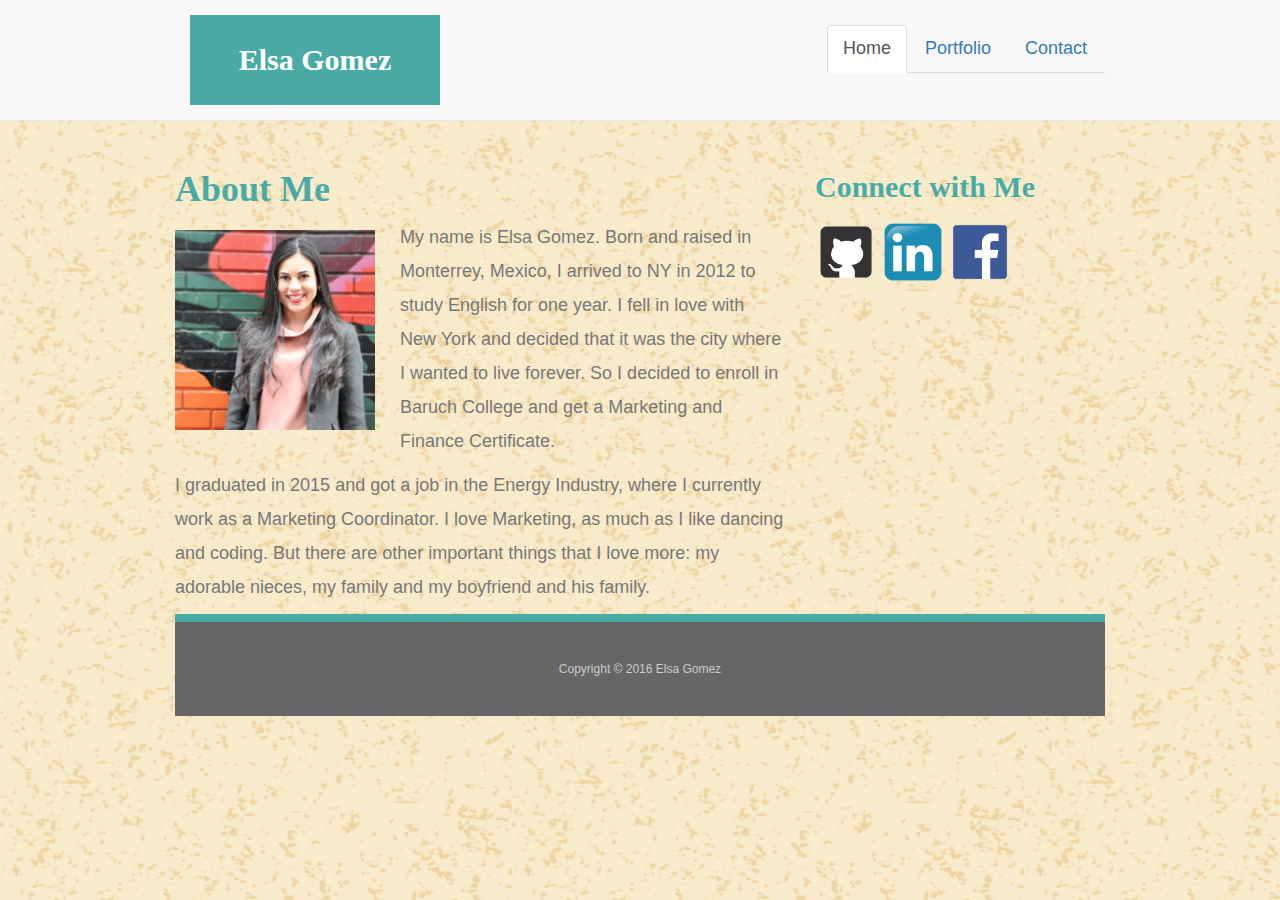
<file: index.html>
<!DOCTYPE html>
<html lang="en-us">

<head>

  <meta charset="UTF-8">
  <title>About Elsa Gomez</title>

  <!-- We link our html to the Bootstrap CDN -->
  <link rel="stylesheet" href="https://maxcdn.bootstrapcdn.com/bootstrap/3.3.7/css/bootstrap.min.css">
  <link rel="stylesheet" type="text/css" href="style.css">
 </head>

 <body>

 <nav class="navbar navbar-default navbar-fixed-top">
  <div class="container">
    <p class="navbar-text navbar-left" id="logo" href="index.html">Elsa Gomez</p>
        <ul class="nav nav-tabs">
  <li role="presentation" class="active"><a href="index.html">Home</a></li>
  <li role="presentation"><a href="portfolio.html">Portfolio</a></li>
  <li role="presentation"><a href="contact.html">Contact</a></li>
</ul>
  </div>
</nav>

<div class="container">
<div class="row">
  <div class="col-md-8" class="panel panel-warning">
  		<h1>About Me</h1>

      <img src="images/elsa.jpg" class="auth-image" alt="Elsa Gomez">

      <p>My name is Elsa Gomez. Born and raised in Monterrey, Mexico, I arrived to NY in 2012 to study English for one year. I fell in love with New York and decided that it was the city where I wanted to live forever. So I decided to enroll in Baruch College and get a Marketing and Finance Certificate.</p>

      <p>I graduated in 2015 and got a job in the Energy Industry, where I currently work as a Marketing Coordinator. I love Marketing, as much as I like dancing and coding. But there are other important things that I love more: my adorable nieces, my family and my boyfriend and his family.</p>

  </div>

  <div class="col-md-4">
  		<div id="connect">
        		<h2>Connect with Me</h2>

        	<a href="https://github.com/elsagomez"><img src="images/github.png" class="social" alt="GitHub" /></a>
       		 <a href="https://www.linkedin.com/in/elsabgomez/"><img src="images/linkedin.png" class="social" alt="LinkedIn" /></a>
        	<a href="https://www.facebook.com/elsa.ghdz"><img src="images/facebook.png" class="social" alt="Facebook" /></a>
      </div>
  </div>

</div>


 <footer>
    <div class=""col-md-4" class="container">
      Copyright &copy; 2016 Elsa Gomez
    </div>
  </footer> 


</body>
</html>
</file>
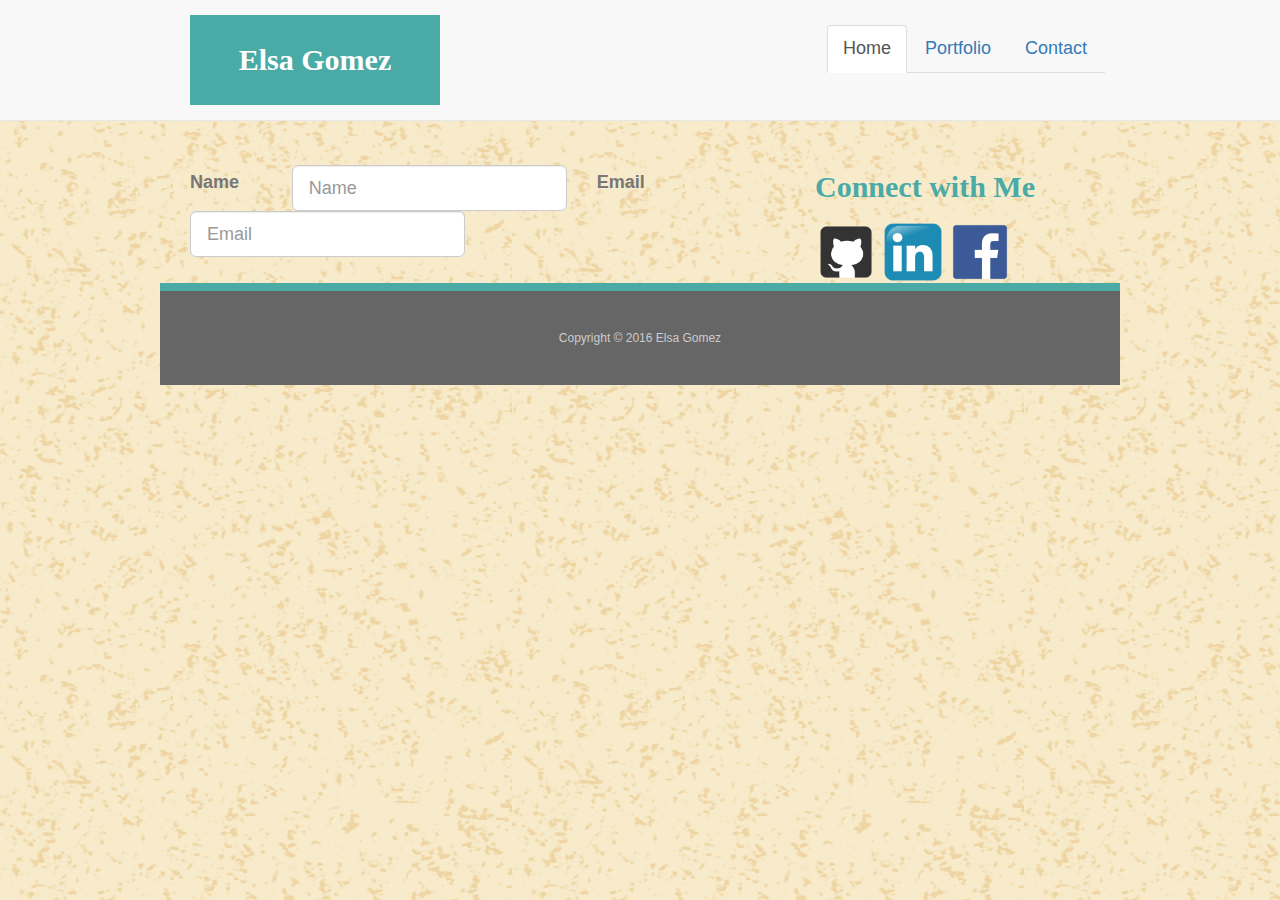
<file: contact.html>
<!DOCTYPE html>
<html lang="en-us">

<head>

  <meta charset="UTF-8">
  <title>Contact | Elsa Gomez</title>

  <!-- We link our html to the Bootstrap CDN -->
  <link rel="stylesheet" href="https://maxcdn.bootstrapcdn.com/bootstrap/3.3.6/css/bootstrap.min.css">
  <link rel="stylesheet" type="text/css" href="style.css">
 </head>

 <body>

 <nav class="navbar navbar-default navbar-fixed-top">
  <div class="container">
    <p class="navbar-text navbar-left" id="logo" href="index.html">Elsa Gomez</p>
        <ul class="nav nav-tabs">
  <li role="presentation" class="active"><a href="index.html">Home</a></li>
  <li role="presentation"><a href="portfolio.html">Portfolio</a></li>
  <li role="presentation"><a href="contact.html">Contact</a></li>
</ul>
  </div>
</nav>

<div class="container">
<div class="row">
   <div class="col-md-8" class="panel panel-warning">

		<form class="form-vertical">
 			 <div class="form-group form-group-lg">
    			<label class="col-sm-2 control-label" for="formGroupInputLarge">Name</label>
    		<div class="col-sm-6">
     		 <input class="form-control" type="text" id="formGroupInputLarge" placeholder="Name">
    		</div>
    			<label class="col-sm-2 control-label" for="formGroupInputLarge">Email</label>
    		<div class="col-sm-6">
      		<input class="form-control" type="text" id="formGroupInputLarge" placeholder="Email">
   			 </div>
  	</div>
 </form>
 </div>

 <div class="col-md-4">
  		<div id="connect">
        		<h2>Connect with Me</h2>

        	<a href="https://github.com/elsagomez"><img src="images/github.png" class="social" alt="GitHub" /></a>
       		 <a href="https://www.linkedin.com/in/elsabgomez/"><img src="images/linkedin.png" class="social" alt="LinkedIn" /></a>
        	<a href="https://www.facebook.com/elsa.ghdz"><img src="images/facebook.png" class="social" alt="Facebook" /></a>
      </div>
  </div>

<footer>
    <div class=""col-md-4" class="container">
      Copyright &copy; 2016 Elsa Gomez
    </div>
  </footer> 


</body>
</html>
</file>
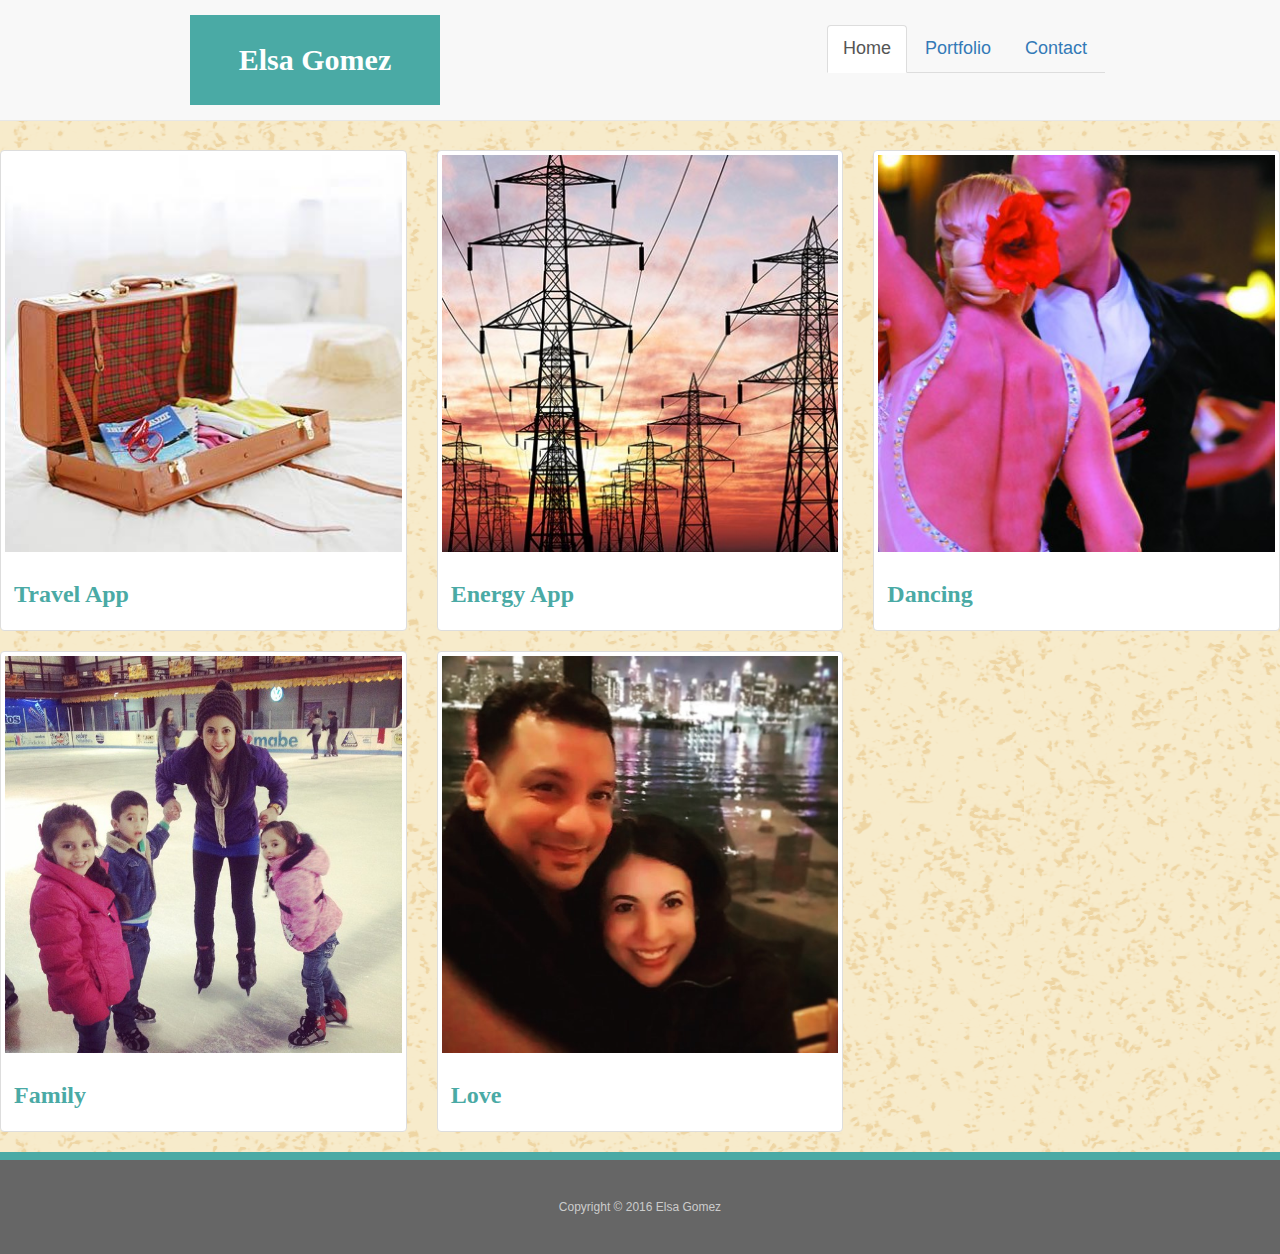
<file: portfolio.html>
<!DOCTYPE html>
<html lang="en-us">

<head>

  <meta charset="UTF-8">
  <title>Portfolio | Elsa Gomez</title>

  <!-- We link our html to the Bootstrap CDN -->
  <link rel="stylesheet" href="https://maxcdn.bootstrapcdn.com/bootstrap/3.3.6/css/bootstrap.min.css">
  <link rel="stylesheet" type="text/css" href="style.css">
 </head>

 <body>

  <nav class="navbar navbar-default navbar-fixed-top">
  <div class="container">
    <p class="navbar-text navbar-left" id="logo" href="index.html">Elsa Gomez</p>
        <ul class="nav nav-tabs">
  <li role="presentation" class="active"><a href="index.html">Home</a></li>
  <li role="presentation"><a href="portfolio.html">Portfolio</a></li>
  <li role="presentation"><a href="contact.html">Contact</a></li>
</ul>
  </div>
</nav>

<div class="row">
  <div class="col-sm-6 col-md-4">
    <div class="thumbnail">
      <img src="images/Travel.jpg" alt="Travel App">
      <div class="caption">
        <h3>Travel App</h3>
       </div>
      </div>
     </div>

  <div class="col-sm-6 col-md-4">
    <div class="thumbnail">
      <img src="images/Energy.jpg" alt="Energy">
      <div class="caption">
        <h3>Energy App</h3>
        </div>
        </div>
        </div>

    <div class="col-sm-6 col-md-4">
    <div class="thumbnail">
      <img src="images/dance.jpg" alt="Dancing">
      <div class="caption">
        <h3>Dancing</h3>
        </div>
        </div>
        </div>


        <div class="col-sm-6 col-md-4">
    <div class="thumbnail">
      <img src="images/sobrinos.jpg" alt="Family">
      <div class="caption">
        <h3>Family</h3>
        </div>
        </div>
        </div>

         <div class="col-sm-6 col-md-4">
    <div class="thumbnail">
      <img src="images/boyfriend.jpg" alt="Love">
      <div class="caption">
        <h3>Love</h3>
        </div>
        </div>
        </div>

<footer>
    <div class=""col-md-4" class="container">
      Copyright &copy; 2016 Elsa Gomez
    </div>
  </footer> 


</body>
</html>
</file>
<file: style.css>
body {
	padding-top: 150px;
	background-image: url('ol_map.png');
  	font-family: 'Arial', 'Helvetica Neue', Helvetica, sans-serif;
 	font-size: 18px;
  	color: #777;
  	line-height: 34px;
  	background: url("images/ol_map.png");
}

* {
  box-sizing: border-box;
}

  #logo {
  width: 250px;
  height: 90px;
  float: left;
  font-family: 'Georgia', Times, Times New Roman, serif;
  text-align: center;
  line-height: 90px;
  color: #fff;
  font-weight: 700;
  font-size: 30px;
  text-decoration: none;
  background: #4aaaa5;
}

nav{
	z-index: 99;
}
ul {
  float: right;
  margin-top: 25px;}

  h1,
h2,
h3 {
  font-family: 'Georgia', Times, Times New Roman, serif;
  color: #4aaaa5;
  font-weight: 700;
}

.auth-image {
  width: 200px;
  height: auto;
  margin-top: 10px;
  margin-right: 25px;
  float: left;
}

.social {
  width: 62px;
  height: 62px;
  margin-top: 8px;
  margin-right: 5px;
}

.social:last-child {
  margin-right: 0;
}

.container {
  clear: both;
  margin: 0 auto;
  width: 100%;
  max-width: 960px;
  }

footer {
  padding: 30px 0;
  clear: both;
  color: #fff;
  color: #ccc;
  font-size: 12px;
  text-align: center;
  background: #666;
  border-top: 8px solid #4aaaa5;
}

.form-control{
	display: block;
}
</file>
